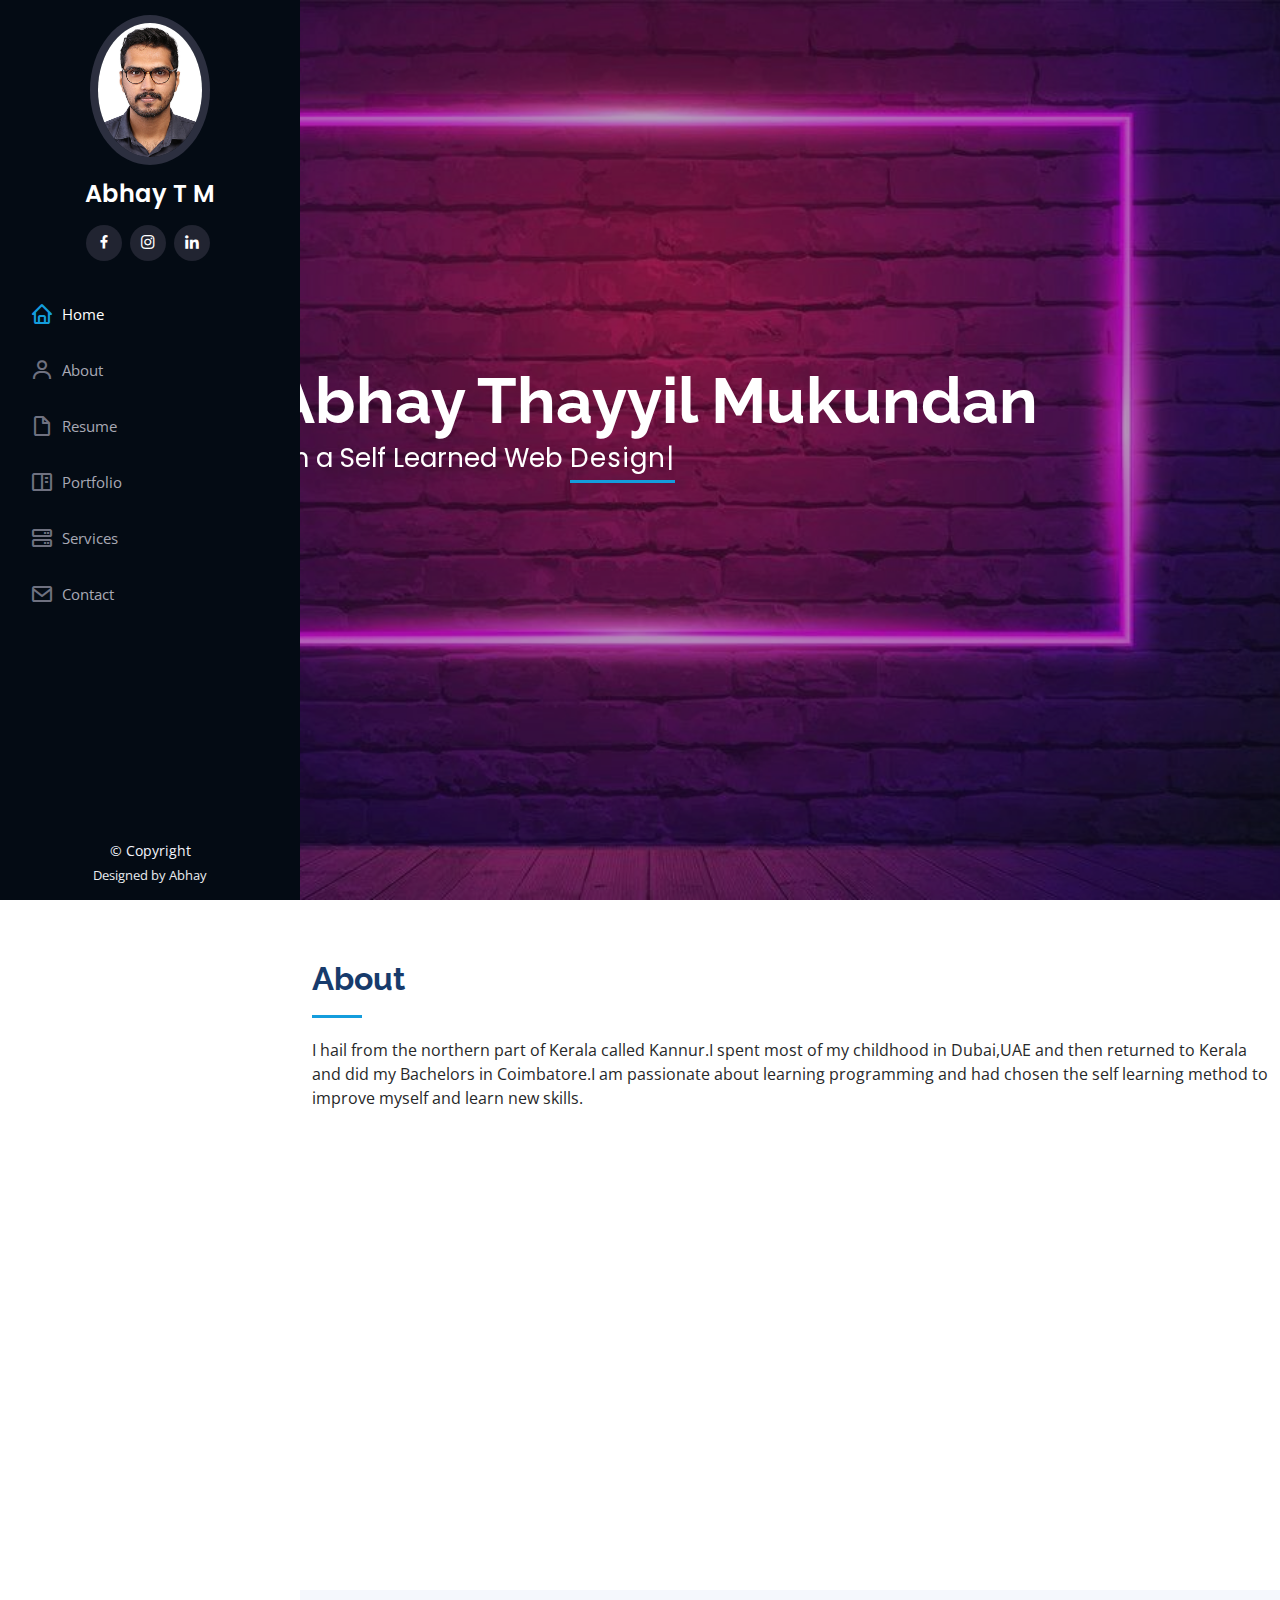
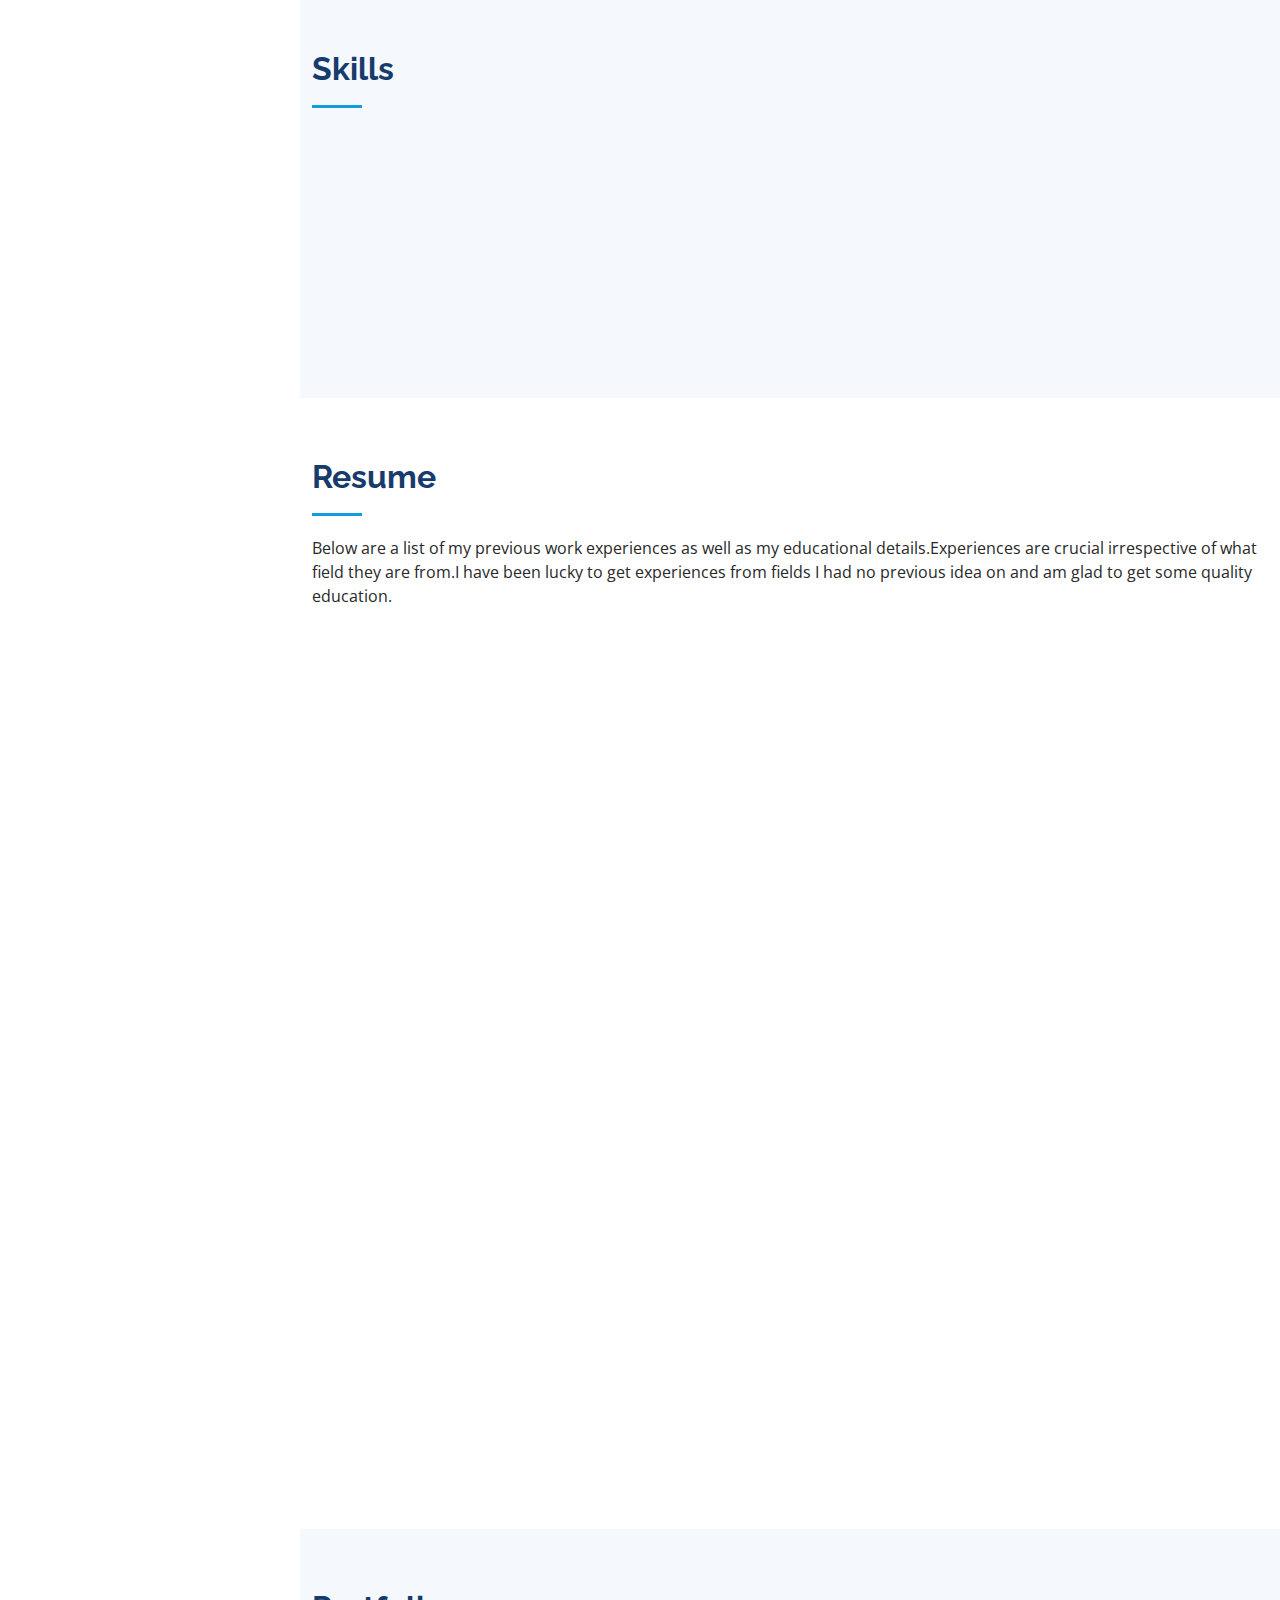
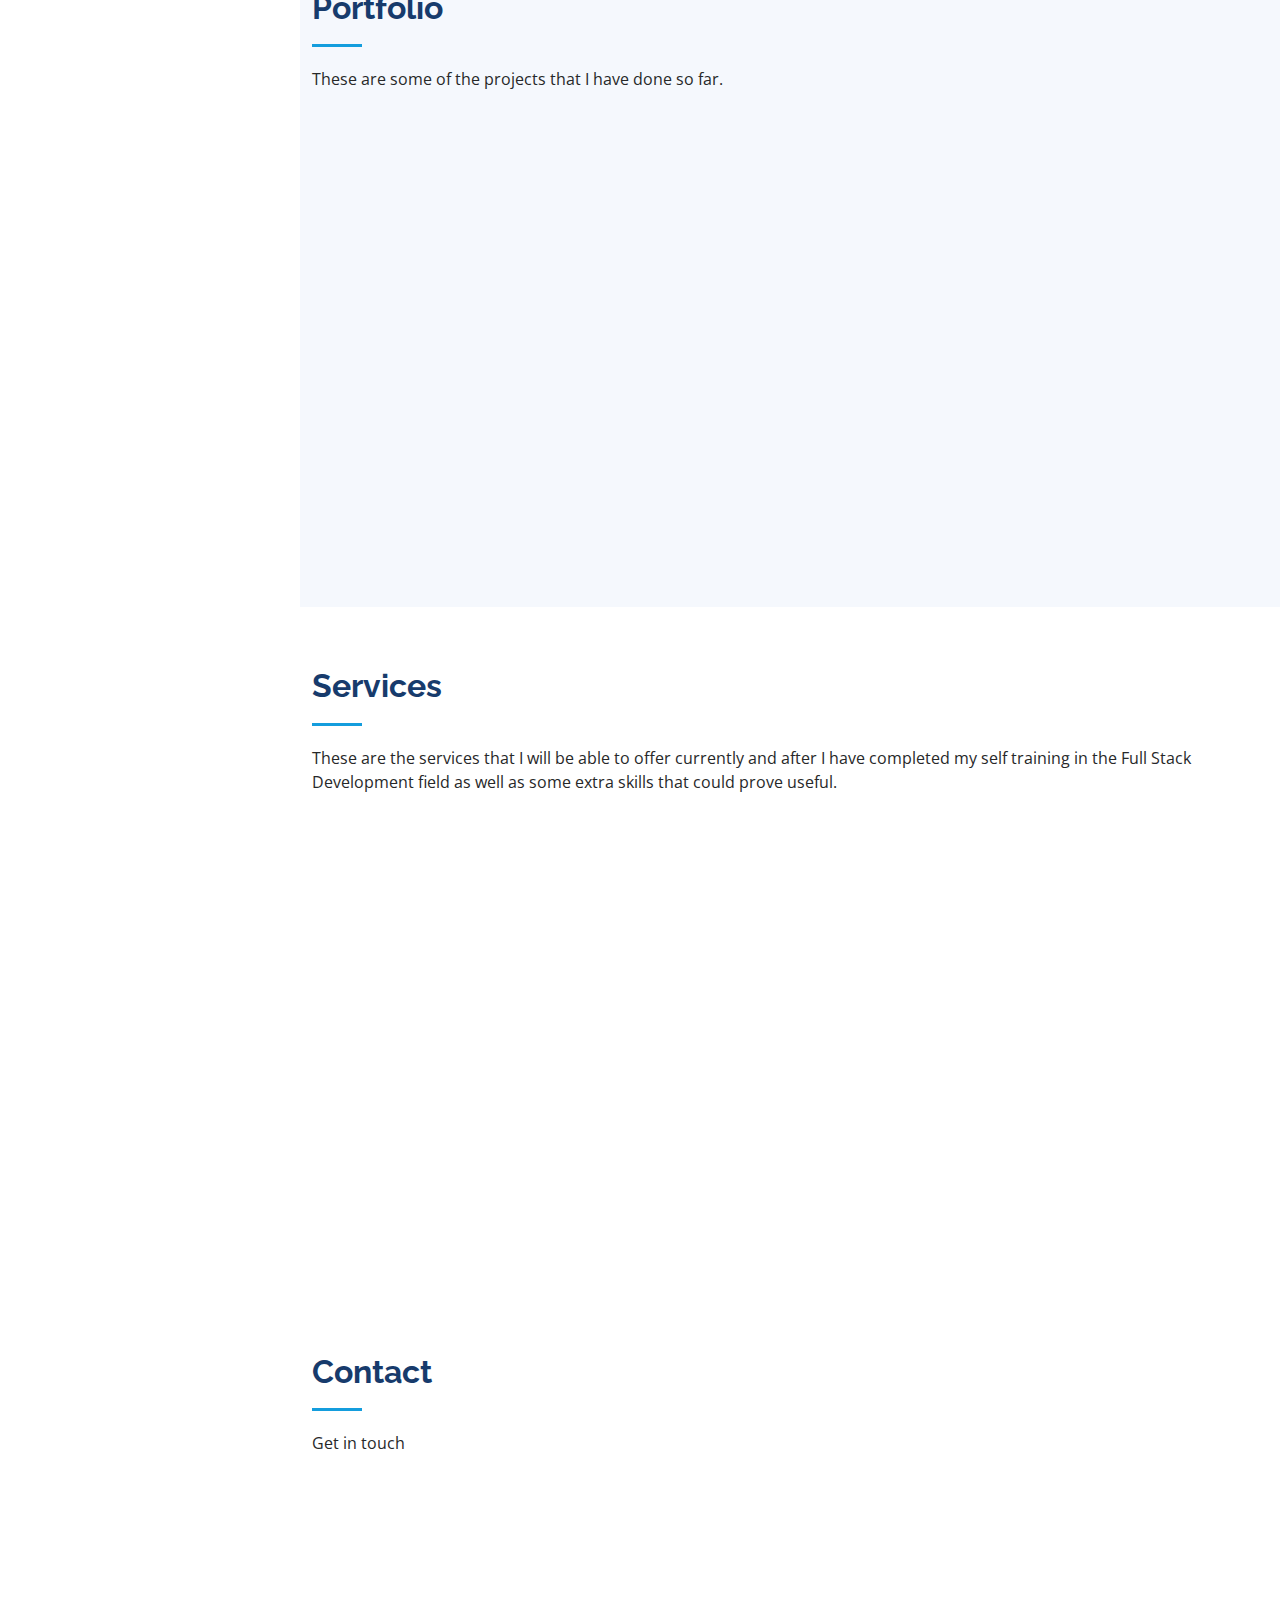
<file: index.html>
<!DOCTYPE html>
<html lang="en">

<head>
  <meta charset="utf-8">
  <meta content="width=device-width, initial-scale=1.0" name="viewport">

  <title>My Personal Website</title>
  <meta content="" name="description">
  <meta content="" name="keywords">

  <!-- Favicons -->
  <link href="assets/img/favicon.png" rel="icon">
  <link href="assets/img/apple-touch-icon.png" rel="apple-touch-icon">

  <!-- Google Fonts -->
  <link
    href="https://fonts.googleapis.com/css?family=Open+Sans:300,300i,400,400i,600,600i,700,700i|Raleway:300,300i,400,400i,500,500i,600,600i,700,700i|Poppins:300,300i,400,400i,500,500i,600,600i,700,700i"
    rel="stylesheet">

  <!-- Vendor CSS Files -->
  <link href="assets/vendor/aos/aos.css" rel="stylesheet">
  <link href="assets/vendor/bootstrap/css/bootstrap.min.css" rel="stylesheet">
  <link href="assets/vendor/bootstrap-icons/bootstrap-icons.css" rel="stylesheet">
  <link href="assets/vendor/boxicons/css/boxicons.min.css" rel="stylesheet">
  <link href="assets/vendor/glightbox/css/glightbox.min.css" rel="stylesheet">
  <link href="assets/vendor/swiper/swiper-bundle.min.css" rel="stylesheet">
  <script src="https://ajax.googleapis.com/ajax/libs/jquery/3.5.1/jquery.min.js"></script>


  <!-- Template Main CSS File -->
  <link href="assets/css/style.css" rel="stylesheet">

  <!-- =======================================================
  * Template Name: iPortfolio - v3.8.1
  * Template URL: https://bootstrapmade.com/iportfolio-bootstrap-portfolio-websites-template/
  * Author: BootstrapMade.com
  * License: https://bootstrapmade.com/license/
  ======================================================== -->
</head>

<body>

  <!-- ======= Mobile nav toggle button ======= -->
  <i class="bi bi-list mobile-nav-toggle d-xl-none"></i>

  <!-- ======= Header ======= -->
  <header id="header">
    <div class="d-flex flex-column">

      <div class="profile">
        <img src="assets/img/Photo.JPG" alt="" class="img-fluid rounded-circle">
        <h1 class="text-light"><a href="index.html">Abhay T M</a></h1>
        <div class="social-links mt-3 text-center">

          <a href="https://www.facebook.com/abhay.rockster" class="facebook"><i class="bx bxl-facebook"></i></a>
          <a href="https://www.instagram.com/_the_dark_wiz_/" class="instagram"><i class="bx bxl-instagram"></i></a>
          <a href="https://www.linkedin.com/in/abhay-thayyil-mukundan-299601178/" class="linkedin"><i class="bx bxl-linkedin"></i></a>
        </div>
      </div>

      <nav id="navbar" class="nav-menu navbar">
        <ul>
          <li><a href="#hero" class="nav-link scrollto active"><i class="bx bx-home"></i> <span>Home</span></a></li>
          <li><a href="#about" class="nav-link scrollto"><i class="bx bx-user"></i> <span>About</span></a></li>
          <li><a href="#resume" class="nav-link scrollto"><i class="bx bx-file-blank"></i> <span>Resume</span></a></li>
          <li><a href="#portfolio" class="nav-link scrollto"><i class="bx bx-book-content"></i>
              <span>Portfolio</span></a></li>
          <li><a href="#services" class="nav-link scrollto"><i class="bx bx-server"></i> <span>Services</span></a></li>
          <li><a href="#contact" class="nav-link scrollto"><i class="bx bx-envelope"></i> <span>Contact</span></a></li>
        </ul>
      </nav><!-- .nav-menu -->
    </div>
  </header><!-- End Header -->

  <!-- ======= Hero Section ======= -->
  <section id="hero" class="d-flex flex-column justify-content-center align-items-center">
    <div class="hero-container" data-aos="fade-in">
      <h1>Abhay Thayyil Mukundan</h1>
      <p>I'm a Self Learned Web <span class="typed" data-typed-items="Designer, Developer"></span></p>
    </div>
  </section><!-- End Hero -->

  <main id="main">

    <!-- ======= About Section ======= -->
    <section id="about" class="about">
      <div class="container">

        <div class="section-title">
          <h2>About</h2>
          <p>I hail from the northern part of Kerala called Kannur.I spent most of my childhood in Dubai,UAE and then
            returned to Kerala and did my Bachelors in Coimbatore.I am passionate about learning programming and had
            chosen the self learning method to improve myself and learn new skills.</p>
        </div>

        <div class="row">
          <div class="col-lg-4" data-aos="fade-right">
            <img src="assets/img/Photo.JPG" class="img-fluid" alt="">
          </div>
          <div class="col-lg-8 pt-4 pt-lg-0 content" data-aos="fade-left">
            <h3>Web Designer &amp; Web Developer.</h3>
            <p class="fst-italic">
              Here are some of my Personal Details
            </p>
            <div class="row">
              <div class="col-lg-6">
                <ul>
                  <li><i class="bi bi-chevron-right"></i> <strong>Birthday:</strong> <span>5 October 1998</span></li>
                  <li><i class="bi bi-chevron-right"></i> <strong>Website:</strong> <span>www.example.com</span></li>
                  <li><i class="bi bi-chevron-right"></i> <strong>Phone:</strong> <span>+91 9677831237</span></li>
                  <li><i class="bi bi-chevron-right"></i> <strong>City:</strong> <span>Kannur,Kerala,India</span></li>
                </ul>
              </div>
              <div class="col-lg-6">
                <ul>
                  <li><i class="bi bi-chevron-right"></i> <strong>Age:</strong> <span>24</span></li>
                  <li><i class="bi bi-chevron-right"></i> <strong>Degree:</strong> <span>BE CSE</span></li>
                  <li><i class="bi bi-chevron-right"></i> <strong>Email:</strong> <span>mail2abhay98@gmail.com</span>
                  </li>
                  <li><i class="bi bi-chevron-right"></i> <strong>Freelance:</strong> <span>Available</span></li>
                </ul>
              </div>
            </div>
            <p>
              I joined Brototype,Cochin at the start of August 2022 to build up a steady work ethic and create a self
              learning mentality to improve my skills.
              I regularly workout on various topics ,watch tutorials ,keep on practicing and learn new things daily.</p>
          </div>
        </div>

      </div>
    </section><!-- End About Section -->

    <!-- ======= Facts Section ======= -->
    <!-- End Facts Section -->

    <!-- ======= Skills Section ======= -->
    <section id="skills" class="skills section-bg">
      <div class="container">

        <div class="section-title">
          <h2>Skills</h2>
          <p></p>
        </div>

        <div class="row skills-content">

          <div class="col-lg-6" data-aos="fade-up">

            <div class="progress">
              <span class="skill">HTML <i class="val">70%</i></span>
              <div class="progress-bar-wrap">
                <div class="progress-bar" role="progressbar" aria-valuenow="70" aria-valuemin="0" aria-valuemax="100">
                </div>
              </div>
            </div>

            <div class="progress">
              <span class="skill">CSS <i class="val">60%</i></span>
              <div class="progress-bar-wrap">
                <div class="progress-bar" role="progressbar" aria-valuenow="60" aria-valuemin="0" aria-valuemax="100">
                </div>
              </div>
            </div>

            <div class="progress">
              <span class="skill">JavaScript <i class="val">50%</i></span>
              <div class="progress-bar-wrap">
                <div class="progress-bar" role="progressbar" aria-valuenow="50" aria-valuemin="0" aria-valuemax="100">
                </div>
              </div>
            </div>

          </div>

          <div class="col-lg-6" data-aos="fade-up" data-aos-delay="100">

            <div class="progress">
              <span class="skill">Node js <i class="val">10%</i></span>
              <div class="progress-bar-wrap">
                <div class="progress-bar" role="progressbar" aria-valuenow="10" aria-valuemin="0" aria-valuemax="100">
                </div>
              </div>
            </div>

            <div class="progress">
              <span class="skill">React <i class="val">0%</i></span>
              <div class="progress-bar-wrap">
                <div class="progress-bar" role="progressbar" aria-valuenow="0" aria-valuemin="0" aria-valuemax="100">
                </div>
              </div>
            </div>

            <div class="progress">
              <span class="skill">MongoDB <i class="val">10%</i></span>
              <div class="progress-bar-wrap">
                <div class="progress-bar" role="progressbar" aria-valuenow="10" aria-valuemin="0" aria-valuemax="100">
                </div>
              </div>
            </div>

          </div>

        </div>

      </div>
    </section><!-- End Skills Section -->

    <!-- ======= Resume Section ======= -->
    <section id="resume" class="resume">
      <div class="container">

        <div class="section-title">
          <h2>Resume</h2>
          <p>Below are a list of my previous work experiences as well as my educational details.Experiences are crucial
            irrespective of what field they are from.I have been lucky to get experiences from fields I had no previous
            idea on and am glad to get some quality education.</p>
        </div>

        <div class="row">
          <div class="col-lg-6" data-aos="fade-up">
            <h3 class="resume-title">Sumary</h3>
            <div class="resume-item pb-0">
              <h4>Abhay Thayyil Mukundan</h4>
              <p><em>A self learned aspiring Full Stack Developer with keen interest in learning new methodologies of
                  web development.Have worked in the Sales field previously ,now focusing on my passion to be a MERN
                  stack developer. </em></p>
              <ul>
                <li>Morazha,Kannur,Kerala -670331</li>
                <li>+91 9677831237</li>
                <li>mail2abhay98@gmail.com</li>
              </ul>
            </div>

            <h3 class="resume-title">Education</h3>
            <div class="resume-item">
              <h4>Brototype</h4>
              <h5>2022-Present</h5>
              <p><em>Brototype ,Kochi </em></p>
              <p>In order to build a self learning mentality and improve my skills both technically and personally, I
                joined Brototype.Practiced to put great effort and focus on your work.Built a work ethic that can push
                me to concentrate and work on any tasks for long hours and with focus.</p>
            </div>
            <div class="resume-item">
              <h4>Bachelors on Computer Science Engineering</h4>
              <h5>2016-2020</h5>
              <p><em>Nehru Institute of Technology,Coimbatore,Tamil Nadu,India </em></p>
              <p>Spent 4 years learning the fundamentals to advanced level of various domains in Computer Engineering
                field.</p>
            </div>
          </div>
          <div class="col-lg-6" data-aos="fade-up" data-aos-delay="100">
            <h3 class="resume-title">Professional Experience</h3>
            <div class="resume-item">
              <h4>Tech/Portal Handling</h4>
              <h5>04/2021-09/2021</h5>
              <p><em> WellGate e-services ,Kannur,Kerala </em></p>
              <ul>

                <li>Handle the e-Gramam portal to carry out various services to the clients. </li>
                <li>Sale of tech accessories.</li>
                <li>Handle billing and some finances.</li>
              </ul>
            </div>
            <div class="resume-item">
              <h4>Business Development Associate</h4>
              <h5>07/2020-02/2021</h5>
              <p><em>BYJUS's the Learning App</em></p>
              <ul>
                <li>Counsel the kids who used the app on its benefits and how visual learning can improve their
                  understanding better.</li>
                <li>Handle the sales and payment for products.</li>
                <li>Collaborate with various teams to smoothen out the sales process.</li>
                <li>Effective customer service and portal filling.</li>
              </ul>
            </div>
          </div>
        </div>

      </div>
    </section><!-- End Resume Section -->

    <!-- ======= Portfolio Section ======= -->
    <section id="portfolio" class="portfolio section-bg">
      <div class="container">

        <div class="section-title">
          <h2>Portfolio</h2>
          <p>These are some of the projects that I have done so far.</p>
        </div>

        <div class="row" data-aos="fade-up">
          <div class="col-lg-12 d-flex justify-content-center">
            <ul id="portfolio-flters">

              <li data-filter=".filter-web">Web</li>
            </ul>
          </div>
        </div>

        <div class="row portfolio-container" data-aos="fade-up" data-aos-delay="100">

          <div class="col-lg-4 col-md-6 portfolio-item filter-app">
            <div class="portfolio-wrap">
              <img src="Screenshot 2022-09-01 094627.png" class="img-fluid" alt="">
              <div class="portfolio-links">
                <a href="Screenshot 2022-09-01 094627.png" data-gallery="portfolioGallery" class="portfolio-lightbox"
                  title="App 1"><i class="bx bx-plus"></i></a>
                <a href="portfolio-details.html" title="More Details"><i class="bx bx-link"></i></a>
              </div>
            </div>
          </div>

          <div class="col-lg-4 col-md-6 portfolio-item filter-web">
            <div class="portfolio-wrap">
              <img src="Screenshot 2022-09-01 094818.png" class="img-fluid" alt="">
              <div class="portfolio-links">
                <a href="Screenshot 2022-09-01 094818.png" data-gallery="portfolioGallery" class="portfolio-lightbox"
                  title="Web 3"><i class="bx bx-plus"></i></a>
                <a href="portfolio-details.html" title="More Details"><i class="bx bx-link"></i></a>
              </div>
            </div>
          </div>

          <div class="col-lg-4 col-md-6 portfolio-item filter-app">
            <div class="portfolio-wrap">
              <img src="Screenshot 2022-09-01 095500.png" class="img-fluid" alt="">
              <div class="portfolio-links">
                <a href="Screenshot 2022-09-01 095500.png" data-gallery="portfolioGallery" class="portfolio-lightbox"
                  title="App 2"><i class="bx bx-plus"></i></a>
                <a href="portfolio-details.html" title="More Details"><i class="bx bx-link"></i></a>
              </div>
            </div>
          </div>

          <div class="col-lg-4 col-md-6 portfolio-item filter-card">
            <div class="portfolio-wrap">
              <img src="Screenshot 2022-09-01 095544.png" class="img-fluid" alt="">
              <div class="portfolio-links">
                <a href="Screenshot 2022-09-01 095544.png" data-gallery="portfolioGallery" class="portfolio-lightbox"
                  title="Card 2"><i class="bx bx-plus"></i></a>
                <a href="portfolio-details.html" title="More Details"><i class="bx bx-link"></i></a>
              </div>
            </div>
          </div>

          <div class="col-lg-4 col-md-6 portfolio-item filter-web">
            <div class="portfolio-wrap">
              <img src="Screenshot 2022-09-01 095621.png" class="img-fluid" alt="">
              <div class="portfolio-links">
                <a href="Screenshot 2022-09-01 095621.png" data-gallery="portfolioGallery" class="portfolio-lightbox"
                  title="Web 2"><i class="bx bx-plus"></i></a>
                <a href="portfolio-details.html" title="More Details"><i class="bx bx-link"></i></a>
              </div>
            </div>
          </div>

        </div>

      </div>
    </section><!-- End Portfolio Section -->

    <!-- ======= Services Section ======= -->
    <section id="services" class="services">
      <div class="container">

        <div class="section-title">
          <h2>Services</h2>
          <p>These are the services that I will be able to offer currently and after I have completed my self training
            in the Full Stack Development field as well as some extra skills that could prove useful.</p>
        </div>

        <div class="row">
          <div class="col-lg-4 col-md-6 icon-box" data-aos="fade-up">
            <div class="icon"><i class="bi bi-briefcase"></i></div>
            <h4 class="title"><a href="">WEB DEVELOPER</a></h4>
            <p class="description">Will be able to provide backend services to clients using various tools that would
              prove beneficial in getting the most out of requirements.</p>
          </div>
          <div class="col-lg-4 col-md-6 icon-box" data-aos="fade-up" data-aos-delay="100">
            <div class="icon"><i class="bi bi-card-checklist"></i></div>
            <h4 class="title"><a href="">WEB DESIGNER</a></h4>
            <p class="description">Will be able to provide frontend services by designing attractive static as well as
              responsive websites for clients in need.</p>
          </div>
          <div class="col-lg-4 col-md-6 icon-box" data-aos="fade-up" data-aos-delay="200">
            <div class="icon"><i class="bi bi-bar-chart"></i></div>
            <h4 class="title"><a href="">MERN stack Developer</a></h4>
            <p class="description">As a full Stack developer following MERN ,will be able to provide frontend as well as
              backend services in the creation of a website to function effectively.</p>
          </div>
          <div class="col-lg-4 col-md-6 icon-box" data-aos="fade-up" data-aos-delay="300">
            <div class="icon"><i class="bi bi-binoculars"></i></div>
            <h4 class="title"><a href="">SALES</a></h4>
            <p class="description">Can handle sales calls and communicate with potential clients ,filling them on what I
              could bring to them ,if they so choose to offer me a task.</p>
          </div>
          <div class="col-lg-4 col-md-6 icon-box" data-aos="fade-up" data-aos-delay="400">
            <div class="icon"><i class="bi bi-brightness-high"></i></div>
            <h4 class="title"><a href="">Customer Service</a></h4>
            <p class="description">Can effectively handle customer queries and can offer any support to them if so
              needed.</p>
          </div>
          <div class="col-lg-4 col-md-6 icon-box" data-aos="fade-up" data-aos-delay="500">
            <div class="icon"><i class="bi bi-calendar4-week"></i></div>
            <h4 class="title"><a href="">UI/UX design</a></h4>
            <p class="description">Would provide UI/UX design services to clients upon specialising in it.</p>
          </div>
        </div>

      </div>
    </section><!-- End Services Section -->

    <!-- ======= Testimonials Section ======= -->

    <!-- End Testimonials Section -->

    <!-- ======= Contact Section ======= -->
    <section id="contact" class="contact">
      <div class="container">

        <div class="section-title">
          <h2>Contact</h2>
          <p>Get in touch</p>
        </div>

        <div class="row" data-aos="fade-in">

          <div class="col-lg-5 d-flex align-items-stretch">
            <div class="info">
              <div class="address">
                <i class="bi bi-geo-alt"></i>
                <h4>Location:</h4>
                <p> Edappally, Kochi-682024</p>
              </div>

              <div class="email">
                <i class="bi bi-envelope"></i>
                <h4>Email:</h4>
                <p>mail2abhay98@gmail.com </p>
              </div>

              <div class="phone">
                <i class="bi bi-phone"></i>
                <h4>Call:</h4>
                <p>+91 9677831237</p>
              </div>

              <iframe src="https://www.google.com/maps/embed?pb=!1m18!1m12!1m3!1d3928.9232007445808!2d76.31008401428214!3d10.023196375385728!2m3!1f0!2f0!3f0!3m2!1i1024!2i768!4f13.1!3m3!1m2!1s0x3b080d8f350a93cd%3A0xeb454c223874d07a!2sSpazeOne%20Co-working%20Spaces!5e0!3m2!1sen!2sin!4v1662629930364!5m2!1sen!2sin" width="600" height="450" style="border:0;" allowfullscreen="" loading="lazy" referrerpolicy="no-referrer-when-downgrade"></iframe>            </div>

          </div>

          <div class="col-lg-7 mt-5 mt-lg-0 d-flex align-items-stretch">
            <form id="submit-form" action="" role="form" class="php-email-form">
              <div class="row">
                <div class="form-group col-md-6">
                  <label for="name">Your Name</label>
                  <input type="text" name="name" class="form-control" id="name" onkeyup="validateName()" > 
                  <br><span id="name-error"></span>
                </div>
                <div class="form-group col-md-6">

                  <label for="name">Your Email</label>
                  <input type="email" class="form-control" name="email" id="email" onkeyup=" validateEmail()"  >
                  <br><span id="email-error"></span>

                </div>
              </div>
              <div class="form-group">
                <label for="name">Subject</label>
                <input type="text" class="form-control" name="subject" id="subject" onkeyup="validateSubject()" >
                <br><span id="subject-error"></span>
              </div>
              <div class="form-group">
                <label for="name">Message</label>
                <textarea class="form-control" name="message" rows="10" id="message" onkeyup="validateMessage()"></textarea>
                <br><span id="message-error"></span>
              </div> 
              <div class="my-3">
                <div class="loading">Loading</div>
                <div class="error-message"></div>
                <div class="sent-message">Your message has been sent. Thank you!</div>
              </div>
              <div class="text-center">
                <button onclick="return validateForm()" type="submit"   >Send Message</button></div>
                <br><span id="submit-error"></span>
            </form>
          </div>

        </div>

      </div>
    </section><!-- End Contact Section -->

  </main><!-- End #main -->

  <!-- ======= Footer ======= -->
  <footer id="footer">
    <div class="container">
      <div class="copyright">
        &copy; Copyright
      </div>
      <div class="credits">
        <!-- All the links in the footer should remain intact. -->
        <!-- You can delete the links only if you purchased the pro version. -->
        <!-- Licensing information: https://bootstrapmade.com/license/ -->
        <!-- Purchase the pro version with working PHP/AJAX contact form: https://bootstrapmade.com/iportfolio-bootstrap-portfolio-websites-template/ -->
        Designed by Abhay
      </div>
    </div>
  </footer><!-- End  Footer -->

  <a href="#" class="back-to-top d-flex align-items-center justify-content-center"><i
      class="bi bi-arrow-up-short"></i></a>

  <!-- Vendor JS Files -->
  <script src="assets/vendor/purecounter/purecounter_vanilla.js"></script>
  <script src="assets/vendor/aos/aos.js"></script>
  <script src="assets/vendor/bootstrap/js/bootstrap.bundle.min.js"></script>
  <script src="assets/vendor/glightbox/js/glightbox.min.js"></script>
  <script src="assets/vendor/isotope-layout/isotope.pkgd.min.js"></script>
  <script src="assets/vendor/swiper/swiper-bundle.min.js"></script>
  <script src="assets/vendor/typed.js/typed.min.js"></script>
  <script src="assets/vendor/waypoints/noframework.waypoints.js"></script>
  

  <!-- Template Main JS File -->
  <script src="assets/js/main.js"></script>
  <script src="assets/js/formvalidation.js"></script>
  <script>
    $("#submit-form").submit((e)=>{
        e.preventDefault()
        $.ajax({
            url:"https://script.google.com/macros/s/AKfycbzzHjJD2lqns86PQZ-NU7wUHU41dg8MFxRE8sgHDbi-PrMGj_z4RC0EYPMTjovvP_21cA/exec",
            data:$("#submit-form").serialize(),
            method:"post",
            success:function (response){
                alert("Form submitted successfully")
                window.location.reload()
                //window.location.href="https://google.com"
            },
            error:function (err){
                alert("Something Error")

            }
        })
    })
</script>
</body>

</html>
</file>
<file: assets/css/style.css>
/**
* Template Name: iPortfolio - v3.8.1
* Template URL: https://bootstrapmade.com/iportfolio-bootstrap-portfolio-websites-template/
* Author: BootstrapMade.com
* License: https://bootstrapmade.com/license/
*/

/*--------------------------------------------------------------
# General
--------------------------------------------------------------*/
body {
  font-family: "Open Sans", sans-serif;
  color: #272829;
}

a {
  color: #149ddd;
  text-decoration: none;
  
}

a:hover {
  color: #37b3ed;
  text-decoration: none;
}

h1,
h2,
h3,
h4,
h5,
h6 {
  font-family: "Raleway", sans-serif;
  
}

/*--------------------------------------------------------------
# Back to top button
--------------------------------------------------------------*/
.back-to-top {
  position: fixed;
  visibility: hidden;
  opacity: 0;
  right: 15px;
  bottom: 15px;
  z-index: 996;
  background: #149ddd;
  width: 40px;
  height: 40px;
  border-radius: 50px;
  transition: all 0.4s;
}

.back-to-top i {
  font-size: 28px;
  color: #fff;
  line-height: 0;
}

.back-to-top:hover {
  background: #2eafec;
  color: #fff;
}

.back-to-top.active {
  visibility: visible;
  opacity: 1;
}

/*--------------------------------------------------------------
# Header
--------------------------------------------------------------*/
#header {
  position: fixed;
  top: 0;
  left: 0;
  bottom: 0;
  width: 300px;
  transition: all ease-in-out 0.5s;
  z-index: 9997;
  transition: all 0.5s;
  padding: 0 15px;
  background: #040b14;
  overflow-y: auto;
}

#header .profile img {
  margin: 15px auto;
  display: block;
  width: 120px;
  border: 8px solid #2c2f3f;
}

#header .profile h1 {
  font-size: 24px;
  margin: 0;
  padding: 0;
  font-weight: 600;
  -moz-text-align-last: center;
  text-align-last: center;
  font-family: "Poppins", sans-serif;
}

#header .profile h1 a,
#header .profile h1 a:hover {
  color: #fff;
  text-decoration: none;
}

#header .profile .social-links a {
  font-size: 18px;
  display: inline-block;
  background: #212431;
  color: #fff;
  line-height: 1;
  padding: 8px 0;
  margin-right: 4px;
  border-radius: 50%;
  text-align: center;
  width: 36px;
  height: 36px;
  transition: 0.3s;
}

#header .profile .social-links a:hover {
  background: #149ddd;
  color: #fff;
  text-decoration: none;
}

#main {
  margin-left: 300px;
}

@media (max-width: 1199px) {
  #header {
    left: -300px;
  }

  #main {
    margin-left: 0;
  }
}

/*--------------------------------------------------------------
# Navigation Menu
--------------------------------------------------------------*/
/* Desktop Navigation */
.nav-menu {
  padding: 30px 0 0 0;
}

.nav-menu * {
  margin: 0;
  padding: 0;
  list-style: none;
}

.nav-menu>ul>li {
  position: relative;
  white-space: nowrap;
}

.nav-menu a,
.nav-menu a:focus {
  display: flex;
  align-items: center;
  color: #a8a9b4;
  padding: 12px 15px;
  margin-bottom: 8px;
  transition: 0.3s;
  font-size: 15px;
}

.nav-menu a i,
.nav-menu a:focus i {
  font-size: 24px;
  padding-right: 8px;
  color: #6f7180;
}

.nav-menu a:hover,
.nav-menu .active,
.nav-menu .active:focus,
.nav-menu li:hover>a {
  text-decoration: none;
  color: #fff;
}

.nav-menu a:hover i,
.nav-menu .active i,
.nav-menu .active:focus i,
.nav-menu li:hover>a i {
  color: #149ddd;
}

/* Mobile Navigation */
.mobile-nav-toggle {
  position: fixed;
  right: 15px;
  top: 15px;
  z-index: 9998;
  border: 0;
  font-size: 24px;
  transition: all 0.4s;
  outline: none !important;
  background-color: #149ddd;
  color: #fff;
  width: 40px;
  height: 40px;
  display: inline-flex;
  align-items: center;
  justify-content: center;
  line-height: 0;
  border-radius: 50px;
  cursor: pointer;
}

.mobile-nav-active {
  overflow: hidden;
}

.mobile-nav-active #header {
  left: 0;
}

/*--------------------------------------------------------------
# Hero Section
--------------------------------------------------------------*/
#hero {
  width: 100%;
  height: 100vh;
  background: url("../img/abc.jpg") top center;
  background-size: cover;
}

#hero:before {
  content: "";
  background: rgba(5, 13, 24, 0.3);
  position: absolute;
  bottom: 0;
  top: 0;
  left: 0;
  right: 0;
  z-index: 1;
}

#hero .hero-container {
  position: relative;
  z-index: 2;
  min-width: 300px;
}

#hero h1 {
  margin: 0 0 10px 30px;
  font-size: 64px;
  font-weight: 700;
  line-height: 56px;
  color: #fff;
}

#hero p {
  color: #fff;
  margin-bottom: 50px;
  font-size: 26px;
  font-family: "Poppins", sans-serif;
  margin-left: 30px;
}

#hero p span {
  color: #fff;
  padding-bottom: 4px;
  letter-spacing: 1px;
  border-bottom: 3px solid #149ddd;
  
}

@media (min-width: 1024px) {
  #hero {
    background-attachment: fixed;
  }
}

@media (max-width: 768px) {
  #hero h1 {
    font-size: 28px;
    line-height: 36px;
  }

  #hero h2 {
    font-size: 18px;
    line-height: 24px;
    margin-bottom: 30px;
  }
}

/*--------------------------------------------------------------
# Sections General
--------------------------------------------------------------*/
section {
  padding: 60px 0;
  overflow: hidden;
}

.section-bg {
  background: #f5f8fd;
}

.section-title {
  padding-bottom: 30px;
}

.section-title h2 {
  font-size: 32px;
  font-weight: bold;
  margin-bottom: 20px;
  padding-bottom: 20px;
  position: relative;
  color: #173b6c;
}

.section-title h2::after {
  content: "";
  position: absolute;
  display: block;
  width: 50px;
  height: 3px;
  background: #149ddd;
  bottom: 0;
  left: 0;
}

.section-title p {
  margin-bottom: 0;
}

/*--------------------------------------------------------------
# About
--------------------------------------------------------------*/
.about .content h3 {
  font-weight: 700;
  font-size: 26px;
  color: #173b6c;
}

.about .content ul {
  list-style: none;
  padding: 0;
}

.about .content ul li {
  margin-bottom: 20px;
  display: flex;
  align-items: center;
}

.about .content ul strong {
  margin-right: 10px;
}

.about .content ul i {
  font-size: 16px;
  margin-right: 5px;
  color: #149ddd;
  line-height: 0;
}

.about .content p:last-child {
  margin-bottom: 0;
}

/*--------------------------------------------------------------
# Facts
--------------------------------------------------------------*/
.facts {
  padding-bottom: 30px;
}

.facts .count-box {
  padding: 30px;
  width: 100%;
}

.facts .count-box i {
  display: block;
  font-size: 44px;
  color: #149ddd;
  float: left;
  line-height: 0;
}

.facts .count-box span {
  font-size: 48px;
  line-height: 40px;
  display: block;
  font-weight: 700;
  color: #050d18;
  margin-left: 60px;
}

.facts .count-box p {
  padding: 15px 0 0 0;
  margin: 0 0 0 60px;
  font-family: "Raleway", sans-serif;
  font-size: 14px;
  color: #122f57;
}

.facts .count-box a {
  font-weight: 600;
  display: block;
  margin-top: 20px;
  color: #122f57;
  font-size: 15px;
  font-family: "Poppins", sans-serif;
  transition: ease-in-out 0.3s;
}

.facts .count-box a:hover {
  color: #1f5297;
}

/*--------------------------------------------------------------
# Akills
--------------------------------------------------------------*/
.skills .progress {
  height: 60px;
  display: block;
  background: none;
  border-radius: 0;
}

.skills .progress .skill {
  padding: 0;
  margin: 0 0 6px 0;
  text-transform: uppercase;
  display: block;
  font-weight: 600;
  font-family: "Poppins", sans-serif;
  color: #050d18;
}

.skills .progress .skill .val {
  float: right;
  font-style: normal;
}

.skills .progress-bar-wrap {
  background: #dce8f8;
  height: 10px;
}

.skills .progress-bar {
  width: 1px;
  height: 10px;
  transition: 0.9s;
  background-color: #149ddd;
}

/*--------------------------------------------------------------
# Resume
--------------------------------------------------------------*/
.resume .resume-title {
  font-size: 26px;
  font-weight: 700;
  margin-top: 20px;
  margin-bottom: 20px;
  color: #050d18;
}

.resume .resume-item {
  padding: 0 0 20px 20px;
  margin-top: -2px;
  border-left: 2px solid #1f5297;
  position: relative;
}

.resume .resume-item h4 {
  line-height: 18px;
  font-size: 18px;
  font-weight: 600;
  text-transform: uppercase;
  font-family: "Poppins", sans-serif;
  color: #050d18;
  margin-bottom: 10px;
}

.resume .resume-item h5 {
  font-size: 16px;
  background: #e4edf9;
  padding: 5px 15px;
  display: inline-block;
  font-weight: 600;
  margin-bottom: 10px;
}

.resume .resume-item ul {
  padding-left: 20px;
}

.resume .resume-item ul li {
  padding-bottom: 10px;
}

.resume .resume-item:last-child {
  padding-bottom: 0;
}

.resume .resume-item::before {
  content: "";
  position: absolute;
  width: 16px;
  height: 16px;
  border-radius: 50px;
  left: -9px;
  top: 0;
  background: #fff;
  border: 2px solid #1f5297;
}

/*--------------------------------------------------------------
# Portfolio
--------------------------------------------------------------*/
.portfolio .portfolio-item {
  margin-bottom: 30px;
}

.portfolio #portfolio-flters {
  padding: 0;
  margin: 0 auto 35px auto;
  list-style: none;
  text-align: center;
  background: #fff;
  border-radius: 50px;
  padding: 2px 15px;
}

.portfolio #portfolio-flters li {
  cursor: pointer;
  display: inline-block;
  padding: 10px 15px 8px 15px;
  font-size: 14px;
  font-weight: 600;
  line-height: 1;
  text-transform: uppercase;
  color: #272829;
  margin-bottom: 5px;
  transition: all 0.3s ease-in-out;
}

.portfolio #portfolio-flters li:hover,
.portfolio #portfolio-flters li.filter-active {
  color: #149ddd;
}

.portfolio #portfolio-flters li:last-child {
  margin-right: 0;
}

.portfolio .portfolio-wrap {
  transition: 0.3s;
  position: relative;
  overflow: hidden;
  z-index: 1;
}

.portfolio .portfolio-wrap::before {
  content: "";
  background: rgba(255, 255, 255, 0.5);
  position: absolute;
  left: 0;
  right: 0;
  top: 0;
  bottom: 0;
  transition: all ease-in-out 0.3s;
  z-index: 2;
  opacity: 0;
}

.portfolio .portfolio-wrap .portfolio-links {
  opacity: 1;
  left: 0;
  right: 0;
  bottom: -60px;
  z-index: 3;
  position: absolute;
  transition: all ease-in-out 0.3s;
  display: flex;
  justify-content: center;
}

.portfolio .portfolio-wrap .portfolio-links a {
  color: #fff;
  font-size: 28px;
  text-align: center;
  background: rgba(20, 157, 221, 0.75);
  transition: 0.3s;
  width: 50%;
}

.portfolio .portfolio-wrap .portfolio-links a:hover {
  background: rgba(20, 157, 221, 0.95);
}

.portfolio .portfolio-wrap .portfolio-links a+a {
  border-left: 1px solid #37b3ed;
}

.portfolio .portfolio-wrap:hover::before {
  top: 0;
  left: 0;
  right: 0;
  bottom: 0;
  opacity: 1;
}

.portfolio .portfolio-wrap:hover .portfolio-links {
  opacity: 1;
  bottom: 0;
}

/*--------------------------------------------------------------
# Portfolio Details
--------------------------------------------------------------*/
.portfolio-details {
  padding-top: 40px;
}

.portfolio-details .portfolio-details-slider img {
  width: 100%;
}

.portfolio-details .portfolio-details-slider .swiper-pagination {
  margin-top: 20px;
  position: relative;
}

.portfolio-details .portfolio-details-slider .swiper-pagination .swiper-pagination-bullet {
  width: 12px;
  height: 12px;
  background-color: #fff;
  opacity: 1;
  border: 1px solid #149ddd;
}

.portfolio-details .portfolio-details-slider .swiper-pagination .swiper-pagination-bullet-active {
  background-color: #149ddd;
}

.portfolio-details .portfolio-info {
  padding: 30px;
  box-shadow: 0px 0 30px rgba(5, 13, 24, 0.08);
}

.portfolio-details .portfolio-info h3 {
  font-size: 22px;
  font-weight: 700;
  margin-bottom: 20px;
  padding-bottom: 20px;
  border-bottom: 1px solid #eee;
}

.portfolio-details .portfolio-info ul {
  list-style: none;
  padding: 0;
  font-size: 15px;
}

.portfolio-details .portfolio-info ul li+li {
  margin-top: 10px;
}

.portfolio-details .portfolio-description {
  padding-top: 30px;
}

.portfolio-details .portfolio-description h2 {
  font-size: 26px;
  font-weight: 700;
  margin-bottom: 20px;
}

.portfolio-details .portfolio-description p {
  padding: 0;
}

/*--------------------------------------------------------------
# Services
--------------------------------------------------------------*/
.services .icon-box {
  margin-bottom: 20px;
}

.services .icon {
  float: left;
  display: flex;
  align-items: center;
  justify-content: center;
  width: 54px;
  height: 54px;
  background: #149ddd;
  border-radius: 50%;
  transition: 0.5s;
  border: 1px solid #149ddd;
}

.services .icon i {
  color: #fff;
  font-size: 24px;
  line-height: 0;
}

.services .icon-box:hover .icon {
  background: #fff;
}

.services .icon-box:hover .icon i {
  color: #149ddd;
}

.services .title {
  margin-left: 80px;
  font-weight: 700;
  margin-bottom: 15px;
  font-size: 18px;
}

.services .title a {
  color: #343a40;
}

.services .title a:hover {
  color: #149ddd;
}

.services .description {
  margin-left: 80px;
  line-height: 24px;
  font-size: 14px;
}

/*--------------------------------------------------------------
# Testimonials
--------------------------------------------------------------*/
.testimonials .testimonials-carousel,
.testimonials .testimonials-slider {
  overflow: hidden;
}

.testimonials .testimonial-item {
  box-sizing: content-box;
  text-align: center;
  min-height: 320px;
}

.testimonials .testimonial-item .testimonial-img {
  width: 90px;
  border-radius: 50%;
  margin: 0 auto;
}

.testimonials .testimonial-item h3 {
  font-size: 18px;
  font-weight: bold;
  margin: 10px 0 5px 0;
  color: #111;
}

.testimonials .testimonial-item h4 {
  font-size: 14px;
  color: #999;
  margin: 0;
}

.testimonials .testimonial-item .quote-icon-left,
.testimonials .testimonial-item .quote-icon-right {
  color: #c3e8fa;
  font-size: 26px;
}

.testimonials .testimonial-item .quote-icon-left {
  display: inline-block;
  left: -5px;
  position: relative;
}

.testimonials .testimonial-item .quote-icon-right {
  display: inline-block;
  right: -5px;
  position: relative;
  top: 10px;
}

.testimonials .testimonial-item p {
  font-style: italic;
  margin: 0 15px 15px 15px;
  padding: 20px;
  background: #fff;
  position: relative;
  margin-bottom: 35px;
  border-radius: 6px;
  box-shadow: 0px 2px 15px rgba(0, 0, 0, 0.1);
}

.testimonials .testimonial-item p::after {
  content: "";
  width: 0;
  height: 0;
  border-top: 20px solid #fff;
  border-right: 20px solid transparent;
  border-left: 20px solid transparent;
  position: absolute;
  bottom: -20px;
  left: calc(50% - 20px);
}

.testimonials .swiper-pagination {
  margin-top: 20px;
  position: relative;
}

.testimonials .swiper-pagination .swiper-pagination-bullet {
  width: 12px;
  height: 12px;
  background-color: #fff;
  opacity: 1;
  border: 1px solid #149ddd;
}

.testimonials .swiper-pagination .swiper-pagination-bullet-active {
  background-color: #149ddd;
}

/*--------------------------------------------------------------
# Contact
--------------------------------------------------------------*/
.contact {
  padding-bottom: 130px;
}

.contact .info {
  padding: 30px;
  background: #fff;
  width: 100%;
  box-shadow: 0 0 24px 0 rgba(0, 0, 0, 0.12);
}

.contact .info i {
  font-size: 20px;
  color: #149ddd;
  float: left;
  width: 44px;
  height: 44px;
  background: #dff3fc;
  display: flex;
  justify-content: center;
  align-items: center;
  border-radius: 50px;
  transition: all 0.3s ease-in-out;
}

.contact .info h4 {
  padding: 0 0 0 60px;
  font-size: 22px;
  font-weight: 600;
  margin-bottom: 5px;
  color: #050d18;
}

.contact .info p {
  padding: 0 0 10px 60px;
  margin-bottom: 20px;
  font-size: 14px;
  color: #173b6c;
}

.contact .info .email p {
  padding-top: 5px;
}

.contact .info .social-links {
  padding-left: 60px;
}

.contact .info .social-links a {
  font-size: 18px;
  display: inline-block;
  background: #333;
  color: #fff;
  line-height: 1;
  padding: 8px 0;
  border-radius: 50%;
  text-align: center;
  width: 36px;
  height: 36px;
  transition: 0.3s;
  margin-right: 10px;
}

.contact .info .social-links a:hover {
  background: #149ddd;
  color: #fff;
}

.contact .info .email:hover i,
.contact .info .address:hover i,
.contact .info .phone:hover i {
  background: #149ddd;
  color: #fff;
}

.contact .php-email-form {
  width: 100%;
  padding: 30px;
  background: #fff;
  box-shadow: 0 0 24px 0 rgba(0, 0, 0, 0.12);
}

.contact .php-email-form .form-group {
  padding-bottom: 8px;
}

.contact .php-email-form .validate {
  display: none;
  color: red;
  margin: 0 0 15px 0;
  font-weight: 400;
  font-size: 13px;
}

.contact .php-email-form .error-message {
  display: none;
  color: #fff;
  background: #ed3c0d;
  text-align: left;
  padding: 15px;
  font-weight: 600;
}

.contact .php-email-form .error-message br+br {
  margin-top: 25px;
}

.contact .php-email-form .sent-message {
  display: none;
  color: #fff;
  background: #18d26e;
  text-align: center;
  padding: 15px;
  font-weight: 600;
}

.contact .php-email-form .loading {
  display: none;
  background: #fff;
  text-align: center;
  padding: 15px;
}

.contact .php-email-form .loading:before {
  content: "";
  display: inline-block;
  border-radius: 50%;
  width: 24px;
  height: 24px;
  margin: 0 10px -6px 0;
  border: 3px solid #18d26e;
  border-top-color: #eee;
  -webkit-animation: animate-loading 1s linear infinite;
  animation: animate-loading 1s linear infinite;
}

.contact .php-email-form .form-group {
  margin-bottom: 15px;
}

.contact .php-email-form label {
  padding-bottom: 8px;
}

.contact .php-email-form input,
.contact .php-email-form textarea {
  border-radius: 0;
  box-shadow: none;
  font-size: 14px;
}

.contact .php-email-form input {
  height: 44px;
}

.contact .php-email-form textarea {
  padding: 10px 15px;
}

.contact .php-email-form button[type=submit] {
  background: #149ddd;
  border: 0;
  padding: 10px 24px;
  color: #fff;
  transition: 0.4s;
  border-radius: 4px;
}

.contact .php-email-form button[type=submit]:hover {
  background: #37b3ed;
}

@-webkit-keyframes animate-loading {
  0% {
    transform: rotate(0deg);
  }

  100% {
    transform: rotate(360deg);
  }
}

@keyframes animate-loading {
  0% {
    transform: rotate(0deg);
  }

  100% {
    transform: rotate(360deg);
  }
}



#name-error,#email-error,#subject-error,#message-error{
  color:red
 
}

/*--------------------------------------------------------------
# Breadcrumbs
--------------------------------------------------------------*/
.breadcrumbs {
  padding: 20px 0;
  background: #f9f9f9;
}

.breadcrumbs h2 {
  font-size: 26px;
  font-weight: 300;
}

.breadcrumbs ol {
  display: flex;
  flex-wrap: wrap;
  list-style: none;
  padding: 0;
  margin: 0;
  font-size: 15px;
}

.breadcrumbs ol li+li {
  padding-left: 10px;
}

.breadcrumbs ol li+li::before {
  display: inline-block;
  padding-right: 10px;
  color: #0e2442;
  content: "/";
}

@media (max-width: 768px) {
  .breadcrumbs .d-flex {
    display: block !important;
  }

  .breadcrumbs ol {
    display: block;
  }

  .breadcrumbs ol li {
    display: inline-block;
  }
}

/*--------------------------------------------------------------
# Footer
--------------------------------------------------------------*/
#footer {
  padding: 15px;
  color: #f4f6fd;
  font-size: 14px;
  position: fixed;
  left: 0;
  bottom: 0;
  width: 300px;
  z-index: 9999;
  background: #040b14;
}

#footer .copyright {
  text-align: center;
}

#footer .credits {
  padding-top: 5px;
  text-align: center;
  font-size: 13px;
  color: #eaebf0;
}

@media (max-width: 1199px) {
  #footer {
    position: static;
    width: auto;
    padding-right: 20px 15px;
  }
}
</file>
